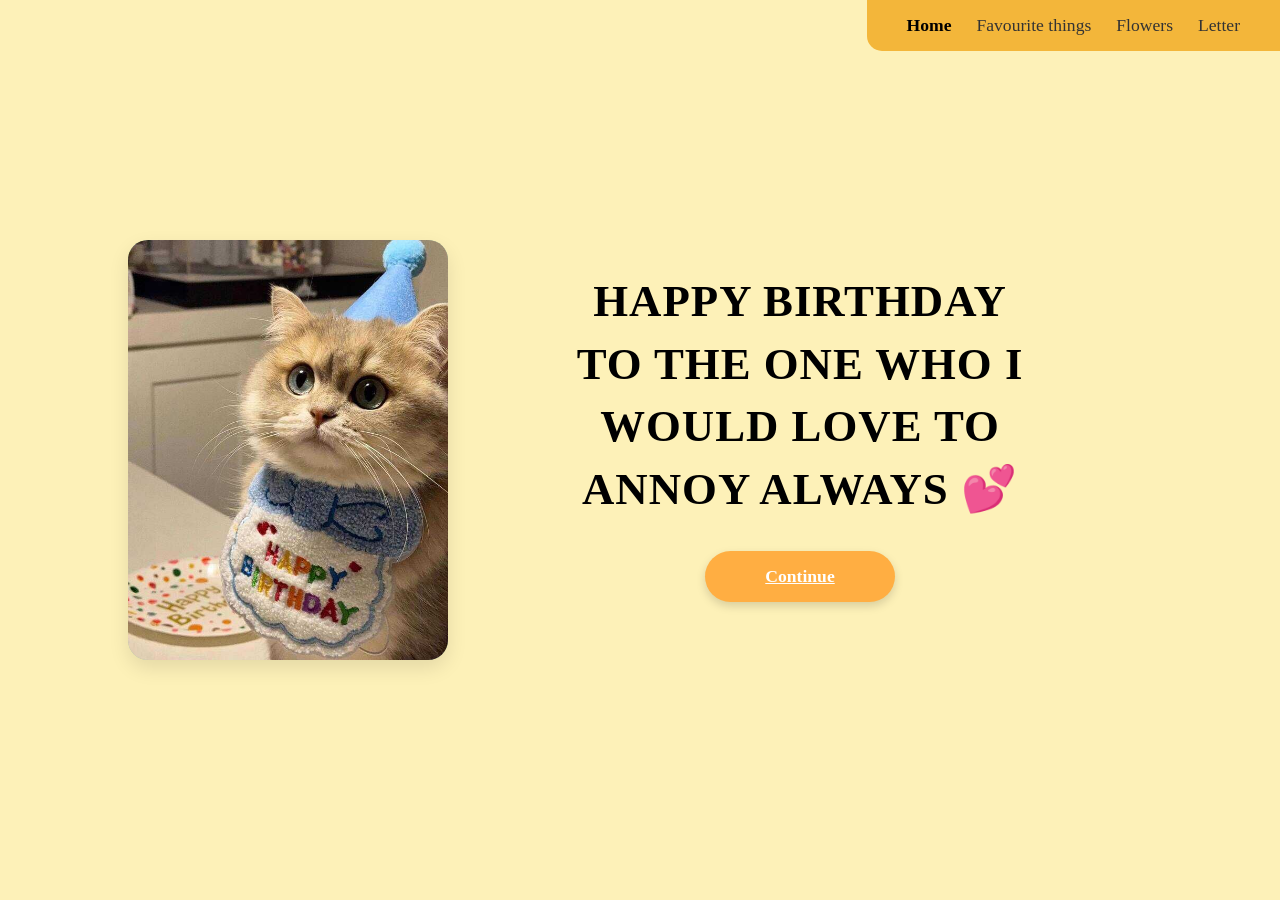
<file: index.html>
<!DOCTYPE html>
<html lang="en">
  <head>
    <meta charset="UTF-8">
    <meta name="viewport" content="width=device-width", initial-scale="1.0">
    <title>Happy Birthday✨</title>
    <link rel="stylesheet" href="style.css">
  </head>
  <body>

    <nav class="navbar">
      <a href="index.html" class="active">Home</a>
      <a href="favourite.html">Favourite things</a>
      <a href="flowers.html">Flowers</a>
      <a href="letter.html">Letter</a>
    </nav>

    <main class="main-container">
      <div class="left-side">
        <div class="photo-frame">
          <img src="birthday_cat.jpg" alt="cat pic" class="profile-img">
        </div>

        <div class="right-side">
          <h1 class="birthday-text">
            HAPPY BIRTHDAY<br>
            TO THE ONE WHO I<br>
            WOULD LOVE TO<br>
            ANNOY ALWAYS 💕
          </h1>

          <a href="favourite.html" class="continue-btn">Continue</a>
        </div>
      </div>

    </main>
  </body>
</html>
</file>
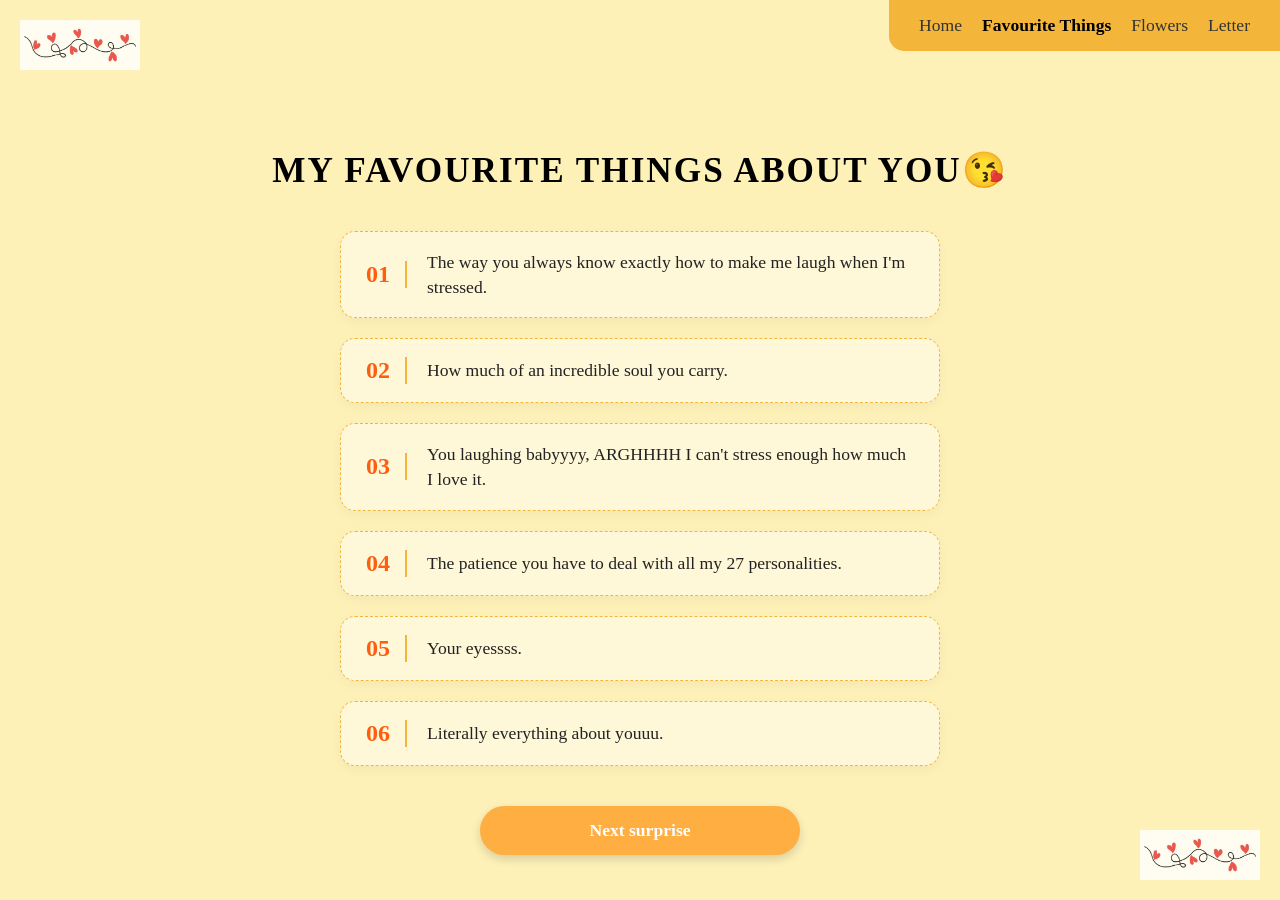
<file: favourite.html>
<!DOCTYPE html>
<html lang="en">
<head>
    <meta charset="UTF-8">
    <meta name="viewport" content="width=device-width, initial-scale=1.0">
    <title>Favourite Things</title>
    <link rel="stylesheet" href="favourite.css">
</head>
<body>

    <nav class="navbar">
        <a href="index.html">Home</a>
        <a href="favourite.html" class="active">Favourite Things</a>
        <a href="flowers.html">Flowers</a>
        <a href="letter.html">Letter</a>
    </nav>

    <img src="favthings.jpg" alt="Top Left Decor" class="decor top-left-decor">
    <img src="favthings.jpg" alt="Bottom Right Decor" class="decor bottom-right-decor">

    <main class="fav-container">
        
        <h1 class="fav-title">MY FAVOURITE THINGS ABOUT YOU😘</h1>

        <div class="fav-list">
            <div class="fav-item">
                <span class="fav-number">01</span>
                <p class="fav-text">The way you always know exactly how to make me laugh when I'm stressed.</p>
            </div>

            <div class="fav-item">
                <span class="fav-number">02</span>
                <p class="fav-text">How much of an incredible soul you carry.</p>
            </div>

            <div class="fav-item">
                <span class="fav-number">03</span>
                <p class="fav-text">You laughing babyyyy, ARGHHHH I can't stress enough how much I love it.</p>
            </div>

            <div class="fav-item">
                <span class="fav-number">04</span>
                <p class="fav-text">The patience you have to deal with all my 27 personalities.</p>
            </div>

            <div class="fav-item">
                <span class="fav-number">05</span>
                <p class="fav-text">Your eyessss.</p>
            </div>

            <div class="fav-item">
                <span class="fav-number">06</span>
                <p class="fav-text">Literally everything about youuu.</p>
            </div>
        </div>

        <div class="fav-navigation">
            <a href="flowers.html" class="card-btn-secondary">Next surprise</a>
        </div>

    </main>

</body>
</html>
</file>
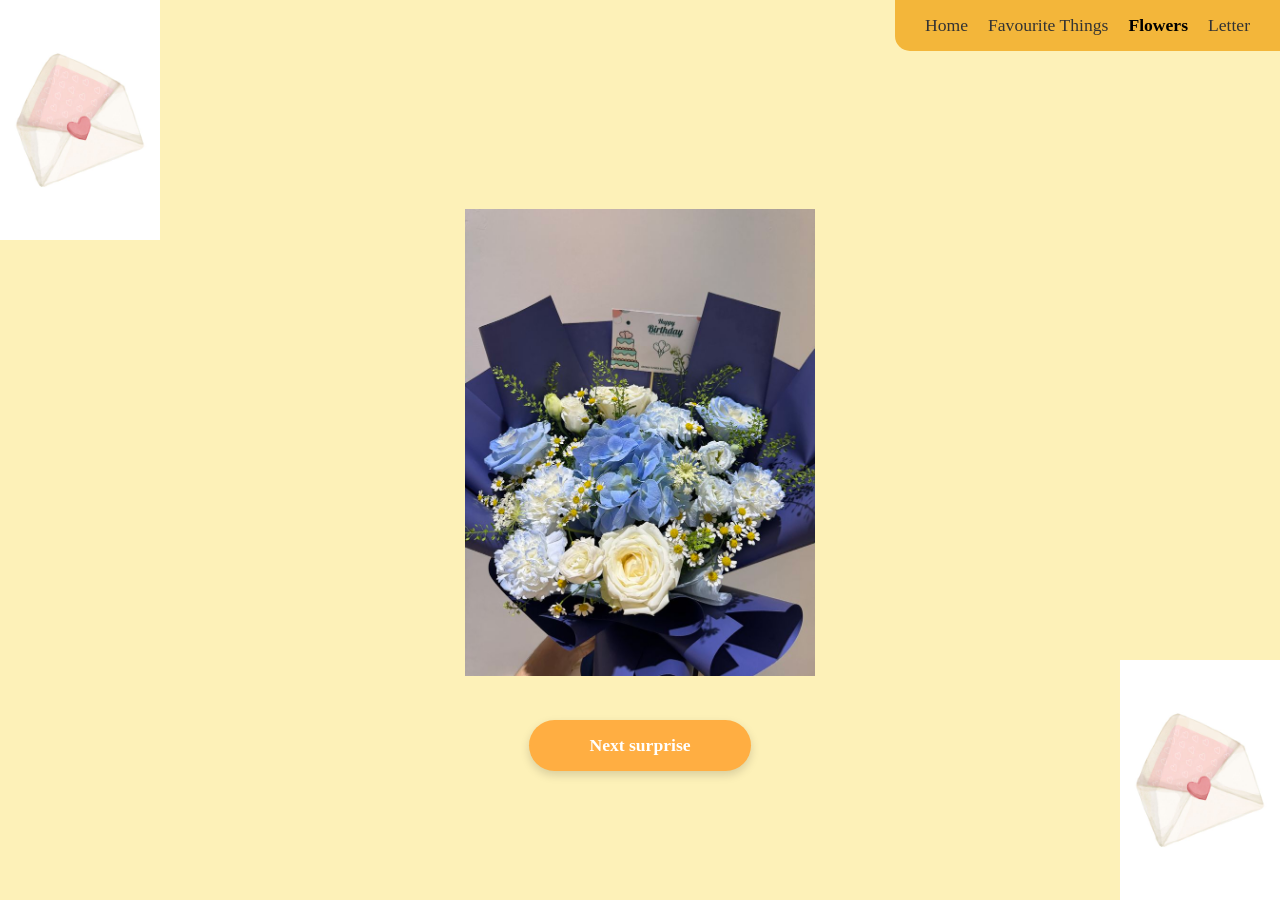
<file: flowers.html>
<!DOCTYPE html>
<html lang="en">
<head>
    <meta charset="UTF-8">
    <meta name="viewport" content="width=device-width, initial-scale=1.0">
    <title>Flowers</title>
    <link rel="stylesheet" href="flowers.css">
</head>
<body>

    <nav class="navbar">
        <a href="index.html">Home</a>
        <a href="favourite.html">Favourite Things</a>
        <a href="flowers.html" class="active">Flowers</a>
        <a href="letter.html">Letter</a>
    </nav>

    <img src="love.jpg" alt="Top Left Flowers" class="flower top-left">
    <img src="love.jpg" alt="Bottom Right Flowers" class="flower bottom-right">

    <main class="flowers-container">
        <div class="flowers-center-piece">
            <img src="flowers.jpg" alt="Flowers Bouquet" class="main-flower-img">
        </div>
        
        <div class="flowers-navigation">
            <a href="letter.html" class="flowers-btn-next">Next surprise</a>
        </div>
    </main>

</body>
</html>
</file>
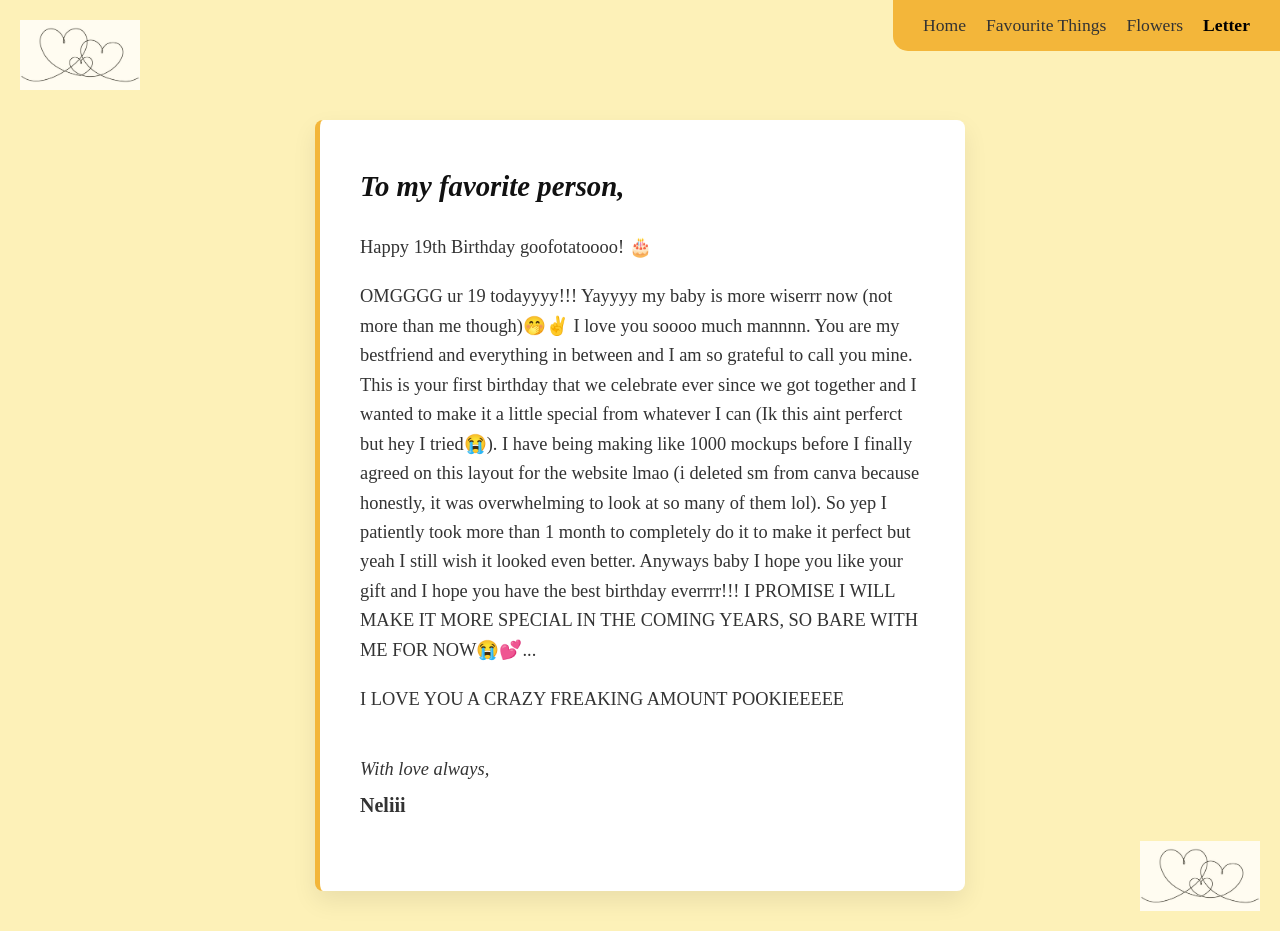
<file: letter.html>
<!DOCTYPE html>
<html lang="en">
<head>
    <meta charset="UTF-8">
    <meta name="viewport" content="width=device-width, initial-scale=1.0">
    <title>A Letter For You</title>
    <link rel="stylesheet" href="letter.css">
</head>
<body>

    <nav class="navbar">
        <a href="index.html">Home</a>
        <a href="favourite.html">Favourite Things</a>
        <a href="flowers.html">Flowers</a>
        <a href="letter.html" class="active">Letter</a>
    </nav>

    <img src="hearts.jpg" alt="Top Left Decor" class="decor top-left-decor">
    <img src="hearts.jpg" alt="Bottom Right Decor" class="decor bottom-right-decor">

    <main class="letter-container">
        
        <div class="letter-paper">
            <h1 class="letter-title">To my favorite person,</h1>
            
            <div class="letter-content">
                <p>Happy 19th Birthday goofotatoooo! 🎂</p>
                
                <p>OMGGGG ur 19 todayyyy!!! Yayyyy my baby is more wiserrr now (not more than me though)🤭✌️
                  I love you soooo much mannnn. You are my bestfriend and everything in between and I am so grateful
                  to call you mine. This is your first birthday that we celebrate ever since we got together and I wanted to make
                  it a little special from whatever I can (Ik this aint perferct but hey I tried😭). I have being making like 1000 mockups
                  before I finally agreed on this layout for the website lmao (i deleted sm from canva because honestly, it was overwhelming
                  to look at so many of them lol). So yep I patiently took more than 1 month to completely do it to make it perfect
                  but yeah I still wish it looked even better. Anyways baby I hope you like your gift and I hope you have the best
                  birthday everrrr!!! I PROMISE I WILL MAKE IT MORE SPECIAL IN THE COMING YEARS, SO BARE WITH ME FOR NOW😭💕...
                </p>
                
                <p>I LOVE YOU A CRAZY FREAKING AMOUNT POOKIEEEEE</p>
                
                <p class="letter-signature">With love always,</p>
                <p class="letter-signature-name">Neliii</p>
            </div>
        </div>

    </main>

</body>
</html>
</file>
<file: style.css>
/* 1. Resetting defaults and setting the warm yellow background */
body {
    margin: 0;
    padding: 0;
    font-family: 'Georgia', serif; /* Gives it that elegant, classic text look */
    background-color: #FDF1B8; /* Warm pastel yellow background */
    min-height: 100vh;
    overflow: hidden;
    position: relative;
}

/* 2. Navigation Bar */
.navbar {
    position: absolute;
    top: 0;
    right: 0;
    background-color: #F3B63A; /* Darker mustard yellow tab */
    padding: 15px 40px;
    border-bottom-left-radius: 15px; /* Subtle curve on the edge */
    display: flex;
    gap: 25px;
}

.navbar a {
    text-decoration: none;
    color: #333333;
    font-size: 1.1rem;
    font-weight: 500;
    transition: color 0.3s;
}

.navbar a:hover, .navbar a.active {
    color: #000000;
    font-weight: bold;
}

/* 3. Main Layout Split (Flexbox) */
.main-container {
    display: flex;
    align-items: center;
    justify-content: space-around;
    height: 100vh;
    padding: 0 10%;
    box-sizing: border-box;
}

/* 4. Left Side: Photo Frame */
.left-side {
    flex: 1;
    display: flex;
    justify-content: center;
}

.photo-frame {
    width: 320px;
    height: 420px;
    background-color: #A3C9A8; /* Temporary placeholder green/blue sky background */
    border-radius: 20px; /* Smooth rounded corners */
    box-shadow: 0px 8px 20px rgba(0, 0, 0, 0.1); /* Soft shadow to make it pop */
    overflow: hidden;
}

.profile-img {
    width: 100%;
    height: 100%;
    object-fit: cover; /* Keeps your photo from stretching weirdly */
}

/* 5. Right Side: Text and Button */
.right-side {
    flex: 1.2;
    display: flex;
    flex-direction: column;
    align-items: center;
    text-align: center;
}

.birthday-text {
    font-size: 2.8rem;
    line-height: 1.4;
    color: #000000;
    letter-spacing: 1px;
    margin-bottom: 30px;
}

.continue-btn {
    background-color: #FFAE42; /* Vibrant soft orange button */
    color: white;
    border: none;
    padding: 15px 60px;
    font-size: 1.1rem;
    font-weight: bold;
    border-radius: 30px; /* Fully pill-shaped button */
    cursor: pointer;
    box-shadow: 0px 4px 10px rgba(0, 0, 0, 0.15);
    transition: transform 0.2s, background-color 0.2s;
}

.continue-btn:hover {
    background-color: #FA9C1B;
    transform: scale(1.05); /* Slightly grows when hovered */
}
</file>
<file: favourite.css>
/* ========================================== */
/* 1. GLOBAL SETTINGS & BACKGROUND            */
/* ========================================== */
body {
    margin: 0;
    padding: 0;
    font-family: 'Georgia', serif;
    background-color: #FDF1B8; /* Warm pastel yellow background */
    min-height: 100vh;
    overflow-x: hidden;
    position: relative;
}

/* ========================================== */
/* 2. REUSED NAVBAR LAYOUT                     */
/* ========================================== */
.navbar {
    position: absolute;
    top: 0;
    right: 0;
    background-color: #F3B63A; /* Mustard yellow block */
    padding: 15px 30px;
    border-bottom-left-radius: 15px; 
    display: flex;
    gap: 20px; /* Perfect spacing for your 4 target links */
    z-index: 10;
}

.navbar a {
    text-decoration: none;
    color: #333333;
    font-size: 1.1rem;
    font-weight: 500;
    transition: color 0.3s;
}

.navbar a:hover, .navbar a.active {
    color: #000000;
    font-weight: bold;
}

/* ========================================== */
/* 3. HOME PAGE SPECIFIC STYLES               */
/* ========================================== */
.main-container {
    display: flex;
    align-items: center;
    justify-content: space-around;
    height: 100vh;
    padding: 0 10%;
    box-sizing: border-box;
}

.left-side {
    flex: 1;
    display: flex;
    justify-content: center;
}

.photo-frame {
    width: 320px;
    height: 420px;
    background-color: #A3C9A8; 
    border-radius: 20px; 
    box-shadow: 0px 8px 20px rgba(0, 0, 0, 0.1); 
    overflow: hidden;
}

.profile-img {
    width: 100%;
    height: 100%;
    object-fit: cover; 
}

.right-side {
    flex: 1.2;
    display: flex;
    flex-direction: column;
    align-items: center;
    text-align: center;
}

.birthday-text {
    font-size: 2.8rem;
    line-height: 1.4;
    color: #000000;
    letter-spacing: 1px;
    margin-bottom: 30px;
}

/* Base button pill layout used across pages */
.continue-btn, a.card-btn-secondary {
    background-color: #FFAE42; 
    color: white;
    border: none;
    padding: 15px 60px;
    font-size: 1.1rem;
    font-weight: bold;
    border-radius: 30px; 
    cursor: pointer;
    box-shadow: 0px 4px 10px rgba(0, 0, 0, 0.15);
    transition: transform 0.2s, background-color 0.2s;
}

.continue-btn:hover, a.card-btn-secondary:hover {
    background-color: #FA9C1B;
    transform: scale(1.05); 
}

a.continue-btn {
    text-decoration: none;
    display: inline-block;
    text-align: center;
    box-sizing: border-box;
    line-height: 1.2;
}

.teddy-bear {
    position: absolute;
    bottom: 10px;
    right: 20px;
    width: 150px; 
    height: auto;
}

/* ========================================== */
/* 4. FLOWERS (CAKE) PAGE STYLES              */
/* ========================================== */
.card-container {
    display: flex;
    flex-direction: column;
    align-items: center;
    justify-content: center;
    height: 100vh;
    padding-top: 80px; 
    box-sizing: border-box;
}

.cake-wrapper {
    margin-bottom: 30px;
    display: flex;
    justify-content: center;
}

.cake-img {
    width: 340px; 
    height: auto;
}

.card-buttons {
    display: flex;
    flex-direction: column;
    align-items: center;
    gap: 15px; 
    width: 100%;
}

.card-btn-primary {
    background-color: #FF5E0E; 
    color: white;
    font-family: 'Georgia', serif;
    font-size: 1.1rem;
    font-weight: bold;
    border: 2px solid #2C3E50; 
    padding: 14px 50px;
    width: 320px; 
    cursor: pointer;
    transition: transform 0.2s;
}

.card-btn-primary:hover {
    transform: scale(1.03);
    background-color: #E04F08;
}

a.card-btn-secondary {
    text-decoration: none;
    text-align: center;
    padding: 14px 0;
    width: 320px;
}

.flower {
    position: absolute;
    width: 160px; 
    height: auto;
    z-index: 1; 
}

.top-left { top: 0; left: 0; }
.bottom-right { bottom: 0; right: 0; }

/* ========================================== */
/* 5. FAVOURITE THINGS PAGE STYLES            */
/* ========================================== */
.fav-container {
    display: flex;
    flex-direction: column;
    align-items: center;
    justify-content: center;
    min-height: 100vh;
    padding: 120px 20px 40px 20px; /* Safe space clear of navbar */
    box-sizing: border-box;
}

.fav-title {
    font-family: 'Georgia', serif;
    font-size: 2.2rem;
    color: #000000;
    letter-spacing: 2px;
    margin-bottom: 40px;
    text-align: center;
}

.fav-list {
    display: flex;
    flex-direction: column;
    gap: 20px; 
    max-width: 600px; 
    width: 100%;
    margin-bottom: 40px;
}

.fav-item {
    display: flex;
    align-items: center;
    background-color: rgba(255, 255, 255, 0.45); /* Scrapbook paper overlay look */
    padding: 18px 25px;
    border-radius: 15px;
    border: 1px dashed #F3B63A; 
    box-shadow: 0px 4px 12px rgba(0, 0, 0, 0.04);
}

.fav-number {
    font-family: 'Georgia', serif;
    font-size: 1.5rem;
    font-weight: bold;
    color: #FF5E0E; 
    margin-right: 20px;
    border-right: 2px solid #F3B63A;
    padding-right: 15px;
}

.fav-text {
    font-family: 'Georgia', serif;
    font-size: 1.1rem;
    color: #222222;
    margin: 0;
    line-height: 1.4;
}

.fav-navigation {
    width: 100%;
    display: flex;
    justify-content: center;
}

.decor {
    position: absolute;
    width: 120px;
    height: auto;
    opacity: 0.8;
}

.top-left-decor { top: 20px; left: 20px; }
.bottom-right-decor { bottom: 20px; right: 20px; }
</file>
<file: flowers.css>
/* ========================================== */
/* 1. GLOBAL THEME SETTINGS                   */
/* ========================================== */
html, body {
    margin: 0;
    padding: 0;
    width: 100%;
    min-height: 100vh;
    font-family: 'Georgia', serif;
    background-color: #FDF1B8 !important; /* Forces the warm pastel yellow background */
    color: #000000;
    overflow-x: hidden;
    position: relative;
    box-sizing: border-box;
}

/* ========================================== */
/* 2. REUSED SCRAPBOOK NAVBAR                 */
/* ========================================== */
.navbar {
    position: absolute;
    top: 0;
    right: 0;
    background-color: #F3B63A; /* Mustard yellow tab */
    padding: 15px 30px;
    border-bottom-left-radius: 15px; 
    display: flex;
    gap: 20px; 
    z-index: 10;
}

.navbar a {
    text-decoration: none;
    color: #333333;
    font-size: 1.1rem;
    font-weight: 500;
    transition: color 0.3s;
}

.navbar a:hover, .navbar a.active {
    color: #000000;
    font-weight: bold;
}

/* ========================================== */
/* 3. GLOBAL BUTTON STYLING (USED ACROSS PAGES)*/
/* ========================================== */
.continue-btn, .flowers-btn-next, .card-btn-secondary {
    background-color: #FFAE42; /* Soft pill orange */
    color: white !important;
    text-decoration: none;
    font-family: 'Georgia', serif;
    font-size: 1.1rem;
    font-weight: bold;
    text-align: center;
    padding: 15px 60px;
    border-radius: 30px; 
    cursor: pointer;
    box-shadow: 0px 4px 10px rgba(0, 0, 0, 0.15);
    transition: transform 0.2s, background-color 0.2s;
    display: inline-block;
    border: none;
}

.continue-btn:hover, .flowers-btn-next:hover, .card-btn-secondary:hover {
    background-color: #FA9C1B;
    transform: scale(1.05); 
}

/* ========================================== */
/* 4. HOME PAGE LAYOUT (`index.html`)         */
/* ========================================== */
.main-container {
    display: flex;
    align-items: center;
    justify-content: space-around;
    height: 100vh;
    padding: 0 10%;
    box-sizing: border-box;
}

.left-side {
    flex: 1;
    display: flex;
    justify-content: center;
}

.photo-frame {
    width: 320px;
    height: 420px;
    background-color: #A3C9A8; 
    border-radius: 20px; 
    box-shadow: 0px 8px 20px rgba(0, 0, 0, 0.1); 
    overflow: hidden;
}

.profile-img {
    width: 100%;
    height: 100%;
    object-fit: cover; 
}

.right-side {
    flex: 1.2;
    display: flex;
    flex-direction: column;
    align-items: center;
    text-align: center;
}

.birthday-text {
    font-size: 2.8rem;
    line-height: 1.4;
    color: #000000;
    letter-spacing: 1px;
    margin-bottom: 30px;
}

.teddy-bear {
    position: absolute;
    bottom: 10px;
    right: 20px;
    width: 150px; 
    height: auto;
}

/* ========================================== */
/* 5. FLOWERS PAGE LAYOUT (`flowers.html`)    */
/* ========================================== */
.flowers-container {
    display: flex;
    flex-direction: column;
    align-items: center;
    justify-content: center;
    height: 100vh;
    padding-top: 80px; 
    box-sizing: border-box;
}

.main-flower-img {
    width: 350px; 
    height: auto;
    margin-bottom: 40px;
}

.flower {
    position: absolute;
    width: 160px; 
    height: auto;
    z-index: 1; 
}

.top-left { top: 0; left: 0; }
.bottom-right { bottom: 0; right: 0; }

/* ========================================== */
/* 6. FAVOURITE THINGS LAYOUT (`favourite.html`)*/
/* ========================================== */
.fav-container {
    display: flex;
    flex-direction: column;
    align-items: center;
    justify-content: center;
    min-height: 100vh;
    padding: 120px 20px 40px 20px; 
    box-sizing: border-box;
}

.fav-title {
    font-size: 2.2rem;
    color: #000000;
    letter-spacing: 2px;
    margin-bottom: 40px;
    text-align: center;
</file>
<file: letter.css>
/* ========================================== */
/* MASTER STYLE GUIDE - letter.css            */
/* ========================================== */

/* 1. GLOBAL THEME SETTINGS */
html, body {
    margin: 0;
    padding: 0;
    width: 100%;
    min-height: 100vh;
    font-family: 'Georgia', serif;
    background-color: #FDF1B8 !important; /* Forces the warm pastel yellow background */
    color: #000000;
    overflow-x: hidden;
    position: relative;
    box-sizing: border-box;
}

*, *::before, *::after {
    box-sizing: border-box;
}

/* 2. REUSED SCRAPBOOK NAVBAR */
.navbar {
    position: absolute;
    top: 0;
    right: 0;
    background-color: #F3B63A; /* Mustard yellow tab */
    padding: 15px 30px;
    border-bottom-left-radius: 15px; 
    display: flex;
    gap: 20px; 
    z-index: 10;
}

.navbar a {
    text-decoration: none;
    color: #333333;
    font-size: 1.1rem;
    font-weight: 500;
    transition: color 0.3s;
}

.navbar a:hover, .navbar a.active {
    color: #000000;
    font-weight: bold;
}

/* 3. GLOBAL BUTTON STYLING */
.continue-btn, .flowers-btn-next, .card-btn-secondary {
    background-color: #FFAE42; /* Soft pill orange */
    color: white !important;
    text-decoration: none;
    font-family: 'Georgia', serif;
    font-size: 1.1rem;
    font-weight: bold;
    text-align: center;
    padding: 15px 60px;
    border-radius: 30px; 
    cursor: pointer;
    box-shadow: 0px 4px 10px rgba(0, 0, 0, 0.15);
    transition: transform 0.2s, background-color 0.2s;
    display: inline-block;
    border: none;
}

.continue-btn:hover, .flowers-btn-next:hover, .card-btn-secondary:hover {
    background-color: #FA9C1B;
    transform: scale(1.05); 
}

/* 4. HOME PAGE LAYOUT (`index.html`) */
.main-container {
    display: flex;
    align-items: center;
    justify-content: space-around;
    height: 100vh;
    padding: 0 10%;
    box-sizing: border-box;
}

.left-side {
    flex: 1;
    display: flex;
    justify-content: center;
}

.photo-frame {
    width: 320px;
    height: 420px;
    background-color: #A3C9A8; 
    border-radius: 20px; 
    box-shadow: 0px 8px 20px rgba(0, 0, 0, 0.1); 
    overflow: hidden;
}

.profile-img {
    width: 100%;
    height: 100%;
    object-fit: cover; 
}

.right-side {
    flex: 1.2;
    display: flex;
    flex-direction: column;
    align-items: center;
    text-align: center;
}

.birthday-text {
    font-size: 2.8rem;
    line-height: 1.4;
    color: #000000;
    letter-spacing: 1px;
    margin-bottom: 30px;
}

.teddy-bear {
    position: absolute;
    bottom: 10px;
    right: 20px;
    width: 150px; 
    height: auto;
}

/* 5. FLOWERS PAGE LAYOUT (`flowers.html`) */
.flowers-container {
    display: flex;
    flex-direction: column;
    align-items: center;
    justify-content: center;
    height: 100vh;
    padding-top: 80px; 
    box-sizing: border-box;
}

.main-flower-img {
    width: 350px; 
    height: auto;
    margin-bottom: 40px;
}

.flower {
    position: absolute;
    width: 160px; 
    height: auto;
    z-index: 1; 
}

.top-left { top: 0; left: 0; }
.bottom-right { bottom: 0; right: 0; }

/* 6. FAVOURITE THINGS LAYOUT (`favourite.html`) */
.fav-container {
    display: flex;
    flex-direction: column;
    align-items: center;
    justify-content: center;
    min-height: 100vh;
    padding: 120px 20px 40px 20px; 
    box-sizing: border-box;
}

.fav-title {
    font-size: 2.2rem;
    color: #000000;
    letter-spacing: 2px;
    margin-bottom: 40px;
    text-align: center;
}

.fav-list {
    display: flex;
    flex-direction: column;
    gap: 20px; 
    max-width: 600px; 
    width: 100%;
    margin-bottom: 40px;
}

.fav-item {
    display: flex;
    align-items: center;
    background-color: rgba(255, 255, 255, 0.45); 
    padding: 18px 25px;
    border-radius: 15px;
    border: 1px dashed #F3B63A; 
    box-shadow: 0px 4px 12px rgba(0, 0, 0, 0.04);
}

.fav-number {
    font-size: 1.5rem;
    font-weight: bold;
    color: #FF5E0E; 
    margin-right: 20px;
    border-right: 2px solid #F3B63A;
    padding-right: 15px;
}

.fav-text {
    font-size: 1.1rem;
    color: #222222;
    margin: 0;
    line-height: 1.4;
}

.decor {
    position: absolute;
    width: 120px;
    height: auto;
    opacity: 0.8;
}

.top-left-decor { top: 20px; left: 20px; }
.bottom-right-decor { bottom: 20px; right: 20px; }

/* 7. LETTER PAGE STYLING (`letter.html`) */
.letter-container {
    display: flex;
    align-items: center;
    justify-content: center;
    min-height: 100vh;
    padding: 120px 20px 40px 20px; 
    box-sizing: border-box;
}

.letter-paper {
    background-color: #ffffff; 
    max-width: 650px;
    width: 100%;
    padding: 50px 40px;
    border-radius: 8px; 
    box-shadow: 0px 10px 25px rgba(0, 0, 0, 0.08); 
    border-left: 5px solid #F3B63A; 
    position: relative;
}

.letter-title {
    font-family: 'Georgia', serif;
    font-size: 1.8rem;
    color: #111111;
    margin-top: 0;
    margin-bottom: 30px;
    font-style: italic;
}

.letter-content p {
    font-family: 'Georgia', serif;
    font-size: 1.15rem;
    color: #333333;
    line-height: 1.6; 
    margin-bottom: 20px;
}

.letter-signature {
    margin-top: 40px !important;
    margin-bottom: 5px !important;
    font-style: italic;
}

.letter-signature-name {
    font-weight: bold;
    color: #FF5E0E; 
    font-size: 1.25rem !important;
    margin-top: 0 !important;
}
</file>
